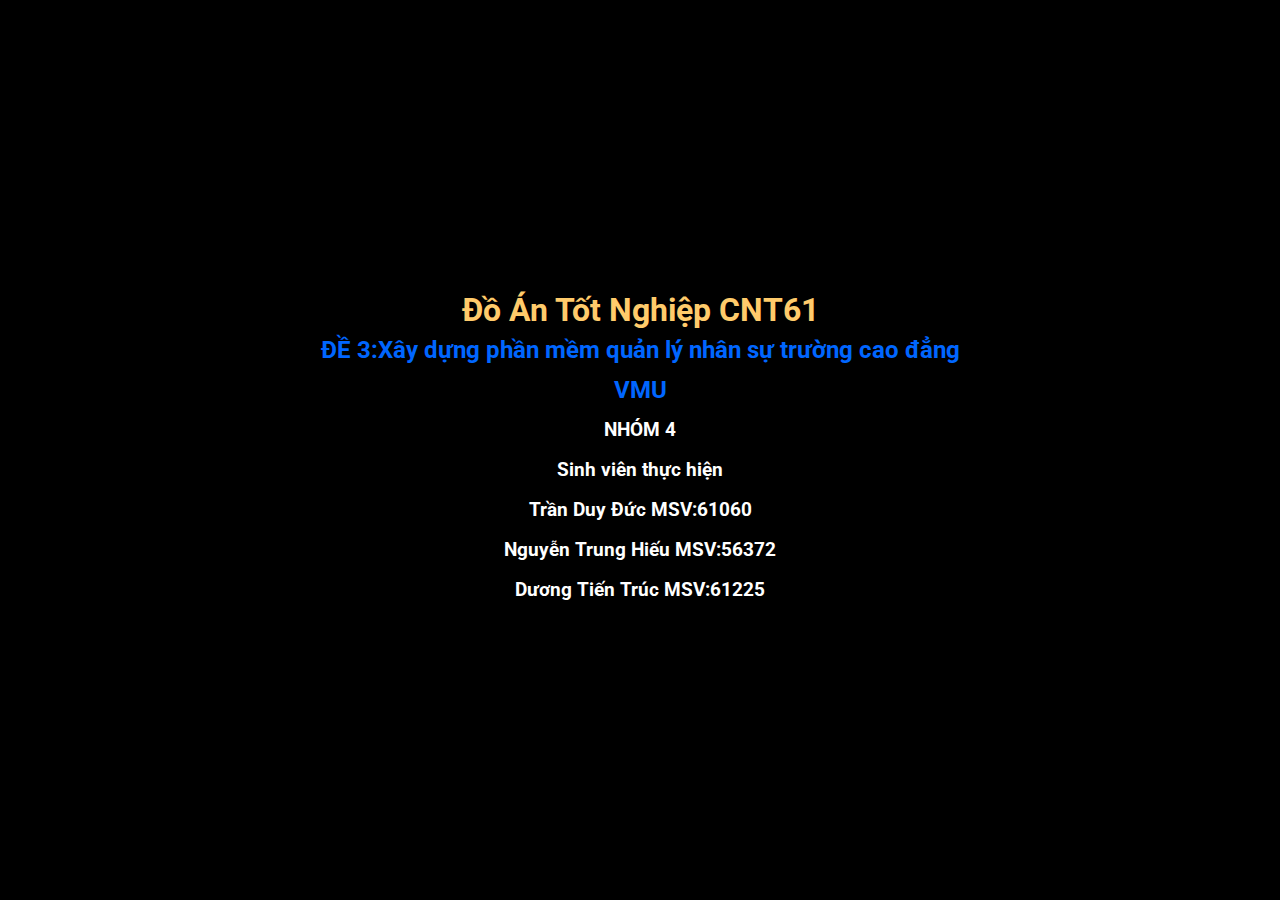
<file: index.html>
<!DOCTYPE html>
<html lang="en">
  <head>
    <meta charset="UTF-8" />
    <meta http-equiv="X-UA-Compatible" content="IE=edge" />
    <meta name="viewport" content="width=device-width, initial-scale=1.0" />
    <link rel="stylesheet" href="./login.css" />
    <link rel="preconnect" href="https://fonts.googleapis.com" />
    <link rel="preconnect" href="https://fonts.gstatic.com" crossorigin />
    <link
      href="https://fonts.googleapis.com/css2?family=Roboto:wght@300;400;500;700&display=swap"
      rel="stylesheet"
    />
    <link href="https://fonts.googleapis.com/css2?family=Lobster&family=Pacifico&family=Roboto:ital,wght@0,300;0,400;1,400&display=swap" rel="stylesheet">
    <title>Login</title>
  </head>
  <body onload="divOpeningIntro()">
    <div class="wapper">
      <div class="wapper-heading">
        <h3>Đăng Nhập</h3>
      </div>
      <form>
        <div class="input__field">
          <input id="username" type="text" placeholder="User Name" />
        </div>

        <div class="input__field">
          <input id="email" type="text" placeholder="Email" />
        </div>
        <div class="input__field">
          <input id="password" type="password" placeholder="Password" />
        </div>
         <button class="btn btn-login">Login</button>
         <button class="btn-signup"><a href="signup.html" class="signup-link"> Đăng ký</a></button>
          
      </form>
    </div>
    <div class="divOpeningIntro">
         <div class="divOpeningIntro-list">
          <h1>Đồ Án Tốt Nghiệp CNT61</h1>
          <h2>ĐỀ 3:Xây dựng phần mềm quản lý nhân sự trường cao đẳng VMU</h2>
          <h3>NHÓM 4</h3>
          <h3>Sinh viên thực hiện</h3>
          <h3>Trần Duy Đức MSV:61060</h3>
          <h3>Nguyễn Trung Hiếu MSV:56372</h3>
          <h3>Dương Tiến Trúc MSV:61225</h3>
         </div>
    </div>
    <div class="loatAll move">
        
      <div class="loat">
  
      </div>
</div>
    <script src="./login.js"></script>
  </body>
</html>
</file>
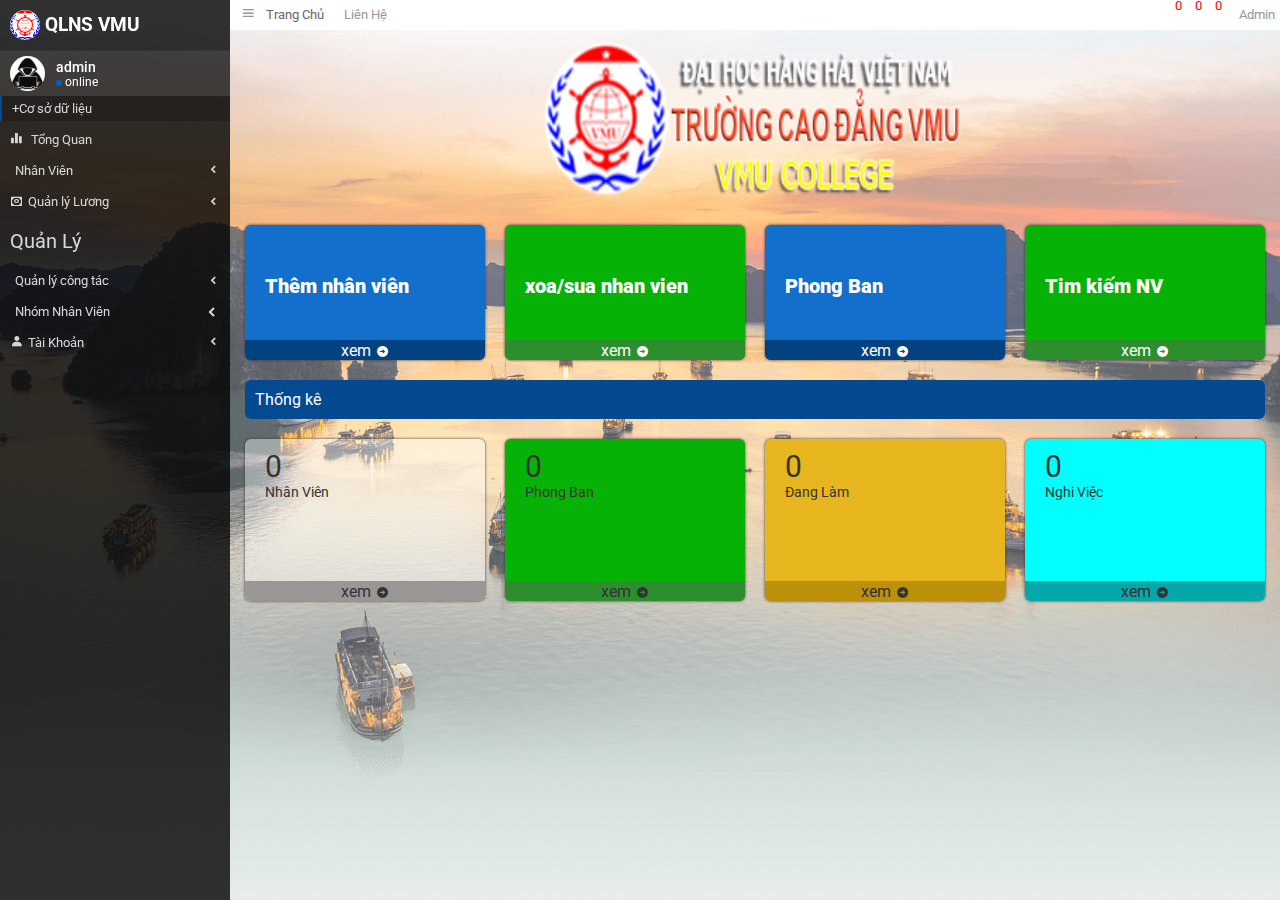
<file: login.html>
<!DOCTYPE html>
<html lang="en">
<head>
    <meta charset="UTF-8">
    <meta http-equiv="X-UA-Compatible" content="IE=edge">
    <meta name="viewport" content="width=device-width, initial-scale=1.0">
    <title>phan mam nhan su</title>
    <link rel="stylesheet" href="./style.css">
    <link href='https://unpkg.com/boxicons@2.1.4/css/boxicons.min.css' rel='stylesheet'>
    <link rel="preconnect" href="https://fonts.googleapis.com">
<link rel="preconnect" href="https://fonts.gstatic.com" crossorigin>
<link href="https://fonts.googleapis.com/css2?family=Lobster&family=Pacifico&family=Roboto:ital,wght@0,300;0,400;1,400&display=swap" rel="stylesheet">
<link rel="stylesheet" href="https://cdnjs.cloudflare.com/ajax/libs/font-awesome/6.2.1/css/all.min.css" integrity="sha512-MV7K8+y+gLIBoVD59lQIYicR65iaqukzvf/nwasF0nqhPay5w/9lJmVM2hMDcnK1OnMGCdVK+iQrJ7lzPJQd1w==" crossorigin="anonymous" referrerpolicy="no-referrer" />
</head>
<body onload="listMember()">
    <div class="backgrounds">
        <header>
            <div class="menu">
                <div class="menu-logo">
                    <img src="./img/download.png" alt="">
                    <h3>QLNS VMU</h3>
                </div>
                 <ul class="menu-content">
                    <div class="menu-content-user">
                        <img src="./img/icon-hacker.jpg" alt="">
                        <div class="menu-content-user-text">
                            <p>admin</p>
                            <p class="menu-content-user-dots"><span class="user-dots"></span><span>online</span></p>
                        </div>
                    </div>
                    <li class="move">+Cơ sở dữ liệu</li>
                    <li><i class='bx bxs-bar-chart-alt-2'></i>
                      <span class="menu-scroll">Tổng Quan</span> </li>
                    <!-- <li>Chấm Công</li> -->
                    <li class="menu-li-Staff">
                        <div class="staff-name menu-scroll">
                         <i class="fa-solid fa-users-line"></i>  Nhân Viên <i class='bx bxs-chevron-left wage-arrow2'></i>
                            <i class='bx bx-chevron-down arrow-right wage-arrow3 move'></i> <br>
                        </div>
                        <div class="staff-item move">
                            <p class="menu-addStaff"><input type="radio" name="wage"> <span>Thêm Nhân Viên</span> <br></p>
                             
                             <p class="menu-EditStaff"><input type="radio" name="wage"> <span class="salary">Sửa xóa nhân viên</span></p>
                             <p class="menu-InfoStaff"><input type="radio" name="wage"> <span>thông tin Nhân viên</span> <br></p>
                             <p ><input type="radio" name="wage"> <span>Chức vụ</span> <br></p>
                             <p ><input type="radio" name="wage"> <span>Trình độ</span> <br></p>
                        </div>
    
                    </li>
                    <li class="wage"> 
                        <div class="wage-list menu-scroll">
                            <i class='bx bx-money'></i> Quản lý Lương <i class='bx bxs-chevron-left arrow-right wage-arrow'></i>
                            <i class='bx bx-chevron-down arrow-right wage-arrow1 move'></i>
                        </div>   
                        <div class="table-salary move ">
                           
                             
                             <p class="table-salary-table"><input type="radio" name="wage"> <span class="salary">Bảng tính lương</span></p>
                             <p class="table-salary-calculate"><input type="radio" name="wage"> <label>Bảng lương</label> <br></p>
                        </div>       
                    </li>
                     
                    <li class="li6 menu-scroll">Quản Lý</li>
                    <li>
                        <div class="menu-word">
                            <i class="fa-solid fa-plane"></i> Quản lý công tác <i class='bx bxs-chevron-left arrow-right menu-icon-left'></i>
                            <i class='bx bx-chevron-down arrow-right menu-icon-bottom move'></i>
                        </div>   
                         
                        <div class="menu-word-list move">
                            <p id="add-word"><input type="radio" name="wage" > <label>Tạo công tác</label> <br></p>     
                             <p class="table-salary-table"><input type="radio" name="wage"> <span class="salary">Danh sách công tác</span></p>
                             
                        </div>    
                        
                    </li>
                   
    
                    <li>
                        <div class="menu-Staff-group">
                            <i class="fa-solid fa-people-roof"></i>Nhóm Nhân Viên <i class='bx bxs-chevron-left arrow-right menu-Staff-group-left'></i>
                            <i class='bx bx-chevron-down arrow-right menu-Staff-group-bottom move'></i>
                        </div>
                        <div class="menu-Staff-group-list move">
                            <p class="Staff-group-item"><input type="radio" name="wage"> <label>Tạo Nhóm</label> <br></p>     
                             <p class="table-salary-table table-add-word"><input type="radio" name="wage"> <span class="salary">Danh sách Nhóm</span></p>
                        </div>   
                    </li>
                    <li>
                        <div class="menu-account-list">
                            <i class='bx bxs-user'></i>Tài Khoản <i class='bx bxs-chevron-left arrow-right menu-account-bottom'></i>
                            <i class='bx bx-chevron-down arrow-right menu-account-left move'></i>
                        </div>
                         
                        <div class="menu-account move">
                            <p onclick="loading()"><input type="radio" name="wage"> <label><a href="index.html">Đăng nhập</a></label> <br></p>     
                             <p class="table-salary-table"  onclick="loading()"><input type="radio" name="wage"> <span class="salary"><a href="signup.html">Đăng ký tài khoản</a></span></p>
                        </div>  
                    </li>
                 </ul>
            </div>
        </header>
            <div class="content">
                <div class="content-top">
                    <div class="header-top">
                        <div class="header-top-icon">
                            <i class='bx bx-menu'></i>
                        </div>
                         <span class="home-page">Trang Chủ</span>
                         <span>Liên Hệ</span>
                         <!-- <div class="header-top-search">
                            <input type="text" >
                            <i class='bx bx-search search'></i>
                         </div> -->
                    </div>
                    <div class="header-top-2">
                        <a href="#"><span>0</span><i class="fa-regular fa-envelope"></i></a>
                        <a href="#"><span>0</span><i class="fa-regular fa-bell"></i></a>
                        <a href="#"><span>0</span><i class="fa-regular fa-flag"></i></a>
                        <a href="#"><i class="fa-solid fa-circle-user"></i></a> <small>Admin</small>
                    </div>
                </div>
                 <div class="content-body">
                    <div class="content-logo">
                        <img src="./img/logo11.png" alt="">
                    </div>
                    <div class="content-add">
                        <div class="add-staff">
                            <span>Thêm nhân viên</span>
                            <div class="add-staff-item add-Staff-move">
                                <p>xem</p>
                                <i class='bx bxs-right-arrow-circle'></i>
                            </div>
                            
                        </div>
                        <div class="add-staff xanh Timekeeping">
                            <span>xoa/sua nhan vien</span>
                            <div class="add-staff-item xanh">
                                <p>xem</p>
                                <i class='bx bxs-right-arrow-circle'></i>
                            </div>
                        </div>
                        <div class="add-staff">
                            <span>Phong Ban</span>
                            <!-- <a href="#">Phong Ban</a> -->
                            <div class="add-staff-item open-department">
                                <p>xem</p>
                                <i class='bx bxs-right-arrow-circle'></i>
                            </div>
                        </div>
                        <div class="add-staff xanh add-staff-search">
                            <span>Tim kiếm NV</span>
                            <div class="add-staff-item xanh add-staff-xanh">
                                <p>xem</p>
                                <i class='bx bxs-right-arrow-circle'></i>
                            </div>
                        </div>
                    </div>
                    <div class="statisitcal">
                        <div class="statisitcal-text">
                            <span>Thống kê</span>
                        </div>
                        <div class="statisitcal-content  ">
                            <div class="statisitcal-item">
                                <div class="statisitcal-chu">
                                     <div class="statisitcal-chu-item">
                                        <span>0 </span>
                                        <p>Nhân Viên</p>
                                     </div>
                                     
                                     <i class="fa-solid fa-users-line"></i>
                                </div>
                                 
                                <div class="add-staff-item white infor-staff">
                                    <p>xem</p>
                                    <i class='bx bxs-right-arrow-circle'></i>
                                </div>
                            </div>
                            <div class="statisitcal-item xanh">
                                <div class="statisitcal-chu">
                                     <div class="statisitcal-chu-item">
                                        <span class="phongbanstt">0 </span>
                                        <p>Phong Ban</p>
                                     </div>
                                     
                                     <i class="fa-solid fa-building-user"></i>
                                </div>
                                 
                                <div class="add-staff-item xanh consult-department">
                                    <p>xem</p>
                                    <i class='bx bxs-right-arrow-circle'></i>
                                </div>
                            </div>
                            <div class="statisitcal-item vang ">
                                <div class="statisitcal-chu">
                                     <div class="statisitcal-chu-item">
                                        <span class="IndexWord">0 </span>
                                        <p>Đang Làm</p>
                                     </div>
                                     
                                     <i class="fa-solid fa-user-check"></i>
                                </div>
                                 
                                <div class="add-staff-item vang">
                                    <p>xem</p>
                                    <i class='bx bxs-right-arrow-circle'></i>
                                </div>
                            </div>
                            <div class="statisitcal-item xanhlam">
                                <div class="statisitcal-chu">
                                     <div class="statisitcal-chu-item">
                                        <span class="indexResign">0 </span>
                                        <p>Nghi Việc</p>
                                     </div>
                                     
                                     <i class="fa-solid fa-user-pen"></i>
                                </div>
                                 
                                <div class="add-staff-item xanhlam">
                                    <p>xem</p>
                                    <i class='bx bxs-right-arrow-circle'></i>
                                </div>
                            </div>
                        </div>
                        <div class="board-Staff move">
                            <h3>Thông Tinh Nhân Viên</h3>
                            <form action="">
                                <div class="board-Staff-item">  
                                    <span>Họ và tên</span>
                                    <input type="text" id="fullname">
                                    <small > </small> <br>
                                </div>
                                <div class="board-Staff-item">
                                    <span>Email</span>
                                    <input type="email" id="email">
                                    <small for=""> </small> <br>
                                </div>
                                <div class="board-Staff-item">
                                    <span>số điện thoại</span>
                                    <input type="text" id="sdt">
                                    <small for=""> </small> <br>
                                </div>
                                <div class="board-Staff-item">
                                    <span>Địa chỉ</span>
                                    <input type="text" id="address">
                                    <small > </small> <br>
                                </div>
                                 
                                <div class="board-Staff-item">
                                    <span>So CMND</span>
                                    <input type="text" id="cmnd">
                                    <small> </small> <br>
                                </div>
                                <div class="board-Staff-item  ">
                                    <span>Tinh Trang</span>
                                <input type="radio" name="word" id="job" value="1">Đang Làm
                                <input type="radio" name="word" id="nojob" class="check-word" value="2">Nghỉ Việc
                                <small> </small> <br>
                                </div>
                                
                                <div class="board-Staff-item ">
                                    <span>Giới Tính</span>
                                <input type="radio"   name="gender" id="male" value="Nam">Nam
                                <input type="radio" name="gender" id="famale" class="check-seed" value="Nu">Nu 
                                <small> </small> <br>
                                </div>
                                <div class="board-Staff-item  ">
                                    <input id="index" type="hidden">
                                </div>
                                <button id="submit-save" class="add-submit" type="submit">Lưu lại</button>
                                <button id="submit-update" style="display:none">update</button>
                            </form>
                             
                        </div>
                        <table  width="100%" id="table-info" class="infor-Member move">
                               
                                  
                        </table>
                        <table  width="100%" class="edit-staff move">
                        </table>
                    </div>
                 </div>
                 <!-- quan ly luong -->
                     <div class="table-wage move1">
                        <ul class="table-wage-list">
    
                            <li><h3>Tính Lương Nhân Viên</h3></li>
                            <li><p>Mã Lương</p><input  type="text" id="table-wage-code" value="6868" placeholder="6868"></li>
                            <li class="list-name-nv">
                                <p>Nhân Viên</p>
                                <select name="" id="list-name-nv-list">
                                    <option value="--chon nhan vien--">--Chọn Nhân Viên--</option>
    
                                </select>
                            </li>
                            <li>
                                <p>Số Ngày Công</p>
                                <input type="number" id="word-day" placeholder="Nhap so ngay cong"  min="1" max="31">
                            </li>
                            <li>
                                <p>Phụ Cấp(phụ cấp chức vụ)</p>
                                <input type="text" id="allowance" placeholder="chọn phụ cấp (1000vnđ = 1)">
                            </li>
                            <li>
                                <p>Tạm Ứng</p>
                                <input type="namber" id="advance-money" placeholder="(1000vnđ = 1)">
                            </li>
                            <li>
                                <p>Ngày tháng</p>
                                <input type="date" id="date">
                            </li>
                            <li> <p>Người Tạo</p> <input type="text" id="table-wage-admin" value="admin" placeholder="admin"></li>
                            <button class="btn-wage">Tính Lương Nhân Viên</button>
                        </ul>
                        <div class="table-department-clone">
                            <i class="fa-solid fa-rectangle-xmark"></i>
                        </div>
                     </div>
                     <!-- bang tinh cong tac -->
                     <div class="table-word-bussiness move">
                        <ul class="table-word-bussiness-list">
    
                            <li><h3>Công Tác</h3></li>
                            <li><p>mã công tác</p><input  type="text" id="item-bussiness-code" value="6868" placeholder="6868"></li>
                            <li cladd-wordass="item-bussiness-nv">
                                <p>Chọn Nhân Viên</p>
                                <select name="" id="list-name-nv-lists">
                                    <option value="--chon nhan vien--">--Chọn Nhân Viên--</option>
    
                                </select>
                            </li>
                            <li>
                                <p>Ngày Bắt đầu</p>
                                <input type="date" id="bussiness-date-begin">
                            </li>
                            <li>
                                <p>Ngày Kết Thúc</p>
                                <input type="date" id="bussiness-date-finish">
                            </li>       
                            <li>
                                <p>Địa Điểm công tác</p>
                                <input type="text" id="bussiness-place" placeholder="chọn phụ cấp">
                            </li>
                            <li>
                                <p>Mục Đích Công Tác</p>
                                <input type="namber" id="bussiness-purpose" placeholder="0">
                            </li>
                           
                            <li> <p>Người Tạo</p> <input type="text" id="table-bussiness-admin" value="admin" placeholder="admin"></li>
                            <button class="btn-bussiness">Luu thong tin</button>
                        </ul>
                        <div class="table-department-clone">
                            <i class="fa-solid fa-rectangle-xmark"></i>
                        </div>
                       
                    </div>
                    <!-- bang tao nhom nhan vien -->
                    <div class="table-taffTeams move">
                        <ul class="table-taffTeams-list">
    
                            <li><h3>Nhóm Nhân Viên</h3></li>
                            <li><p>mã Nhóm</p><input  type="text" id="table-taffTeams-code" value="6868" placeholder="6868"></li>
                           
                            <li>
                                <p>Tên Nhóm</p>
                                <input type="text" id="table-taffTeams-name">
                            </li>
                            <li>
                                <p>Ngày Bắt đầu</p>
                                <input type="date" id="table-taffTeams-date">
                            </li>
                            <li> <p>Người Tạo</p> <input type="text" id="table-taffTeams-admin" value="admin" placeholder="admin"></li>
                            <button class="btn-table-taffTeams">Lưu thông tin</button>
                        </ul>
                        <div class="table-department-clone">
                            <i class="fa-solid fa-rectangle-xmark"></i>
                        </div>
                    </div>
                    <!-- bang nhom nhan vien -->
                    <div class="table-taffTeamsALL move">
                        <h3>quản lý nhóm</h3>
                        <div class="table-taffTeamsALL-menu">
                            <div class="table-taffTeamsALL-content">
                            <div class="table-taffTeamsALL-list">
                                <div class="table-taffTeamsALL-item">
                                  <span>Nhóm sự kiện</span>
                                  <p>thông tin</p>
                                </div>
                                <i class="fa-solid fa-users-line"></i>
                            </div>
                            <div class="table-taffTeamsALL-xoa">
                                <span>xóa nhóm</span>
                            </div>
                           </div>      
                        </div>
                        <div class="table-department-clone">
                            <i class="fa-solid fa-rectangle-xmark"></i>
                        </div>
                    </div>
                    <!-- bang tao phong ban -->
                    <div class="table-department move">
                        <ul class="table-department-list">
    
                            <li><h3>Tạo Phòng Ban</h3></li>
                            <li><p>mã Phòng</p><input  type="text" id="table-department-code" value="6868" placeholder="6868"></li>
                           
                            <li>
                                <p>Tên Phòng Ban</p>
                                <input type="text" id="table-department-name">
                            </li>
                            <li>
                                <p>Ngày Bắt đầu</p>
                                <input type="date" id="table-department-date">
                            </li>
                            <li> <p>Người Tạo</p> <input type="text" id="table-department-admin" value="admin" placeholder="admin"></li>
                            <button class="btn-table-department">Lưu thông tin</button>
                        </ul>
                        <div class="table-department-clone">
                            <i class="fa-solid fa-rectangle-xmark"></i>
                        </div>
                    </div>
                    <!-- bang phong ban -->
                    <div class="table-departmentALL move">
                        <h3>Phòng Ban</h3>
                        <div class="table-departmentALL-menu">
                            <!-- <div class="table-departmentALL-content">
                            <div class="table-departmentALL-list">
                                <div class="table-departmentALL-item">
                                  <span>Nhóm sự kiện</span>
                                  <p>thông tin</p>
                                </div>
                                <i class="fa-solid fa-users-line"></i>
                            </div>
                            <div class="table-departmentALL-xoa">
                                <span>xóa nhóm</span>
                            </div>
                           </div>       -->
                        </div>
                        <div class="table-department-clone">
                            <i class="fa-solid fa-rectangle-xmark"></i>
                        </div>
                    </div>
                     <!-- bang luong da tinh -->
                </div>
                <div class="payroll-list move">
                    <div class="payroll move">
                        <table >
                            <tr style="background-color:#4392e2;">
                                <th>mã lương</th>
                                <th>Nhân Viên</th>
                                <th>Số Ngày Công</th>
                                <th>Phụ Cấp</th>
                                <th>Tạm Ứng</th>
                                <th>Ngày Tháng</th>
                                <th>Người tạo</th>
                            </tr>
                            <tr class="payrollTr">
                                
                            </tr>
        
                        </table>
                        <div class="total-money">tong thu nhap:</div>
                </div>
                <div class="comeBack move">
                    <img src="./img/logo-comeback.png" alt="">
                  </div>
                </div>
                <!-- bang nhan vien cong tac -->
                <div class="menu-business move">
                    <div class="menu-business-list move">
                        <table >
                            <tr style="background-color:#4392e2;">
                                <th>mã công tác</th>
                                <th>Nhân Viên</th>
                                <th>Ngày bắt đầu</th>
                                <th>Ngày kết thúc</th>
                                <th>Đia điểm công tác</th>
                                <th>Mục đích công tác</th>
                                <th>Người tạo</th>
                            </tr>
                            
                            <tr class="businessTr">
                                <td>ducdz</td>
                            </tr>
        
                        </table>
                        
                </div>
                <div class="menu-business-comeBack move">
                    <img src="./img/logo-comeback.png" alt="">
                  </div>
                </div>
                <!-- loat -->
                <div class="loatAll move">
            
                    <div class="loat">
                
                    </div>
                  </div>
                  <!-- //search nhan vien -->
                  <div class="searchStaff active">
                    <div class="searchStaff-T">
                        <div class="searchStaff-list">
                            <h2>search</h2>
                            <div class="searchStaff-list-input">
                                <input type="text">
                                <i class="fa-solid fa-magnifying-glass"></i>
                            </div>
                           
                        </div>
                        <table  width="100%" id="table-searchStaff" class="move">
                             <tr>   
                             <th>Ho Va Ten</th>
                             <th>Dia Chi Email </th>
                             <th>So dien Thoai</th>
                             <th>dia Chi</th>
                             <th>So CMND</th>
                             <th>Tinh Trang</th>
                             <th>gioi tinh</th>
                             </tr> 
                              <tr>
                                 <td>tran duy duc</td>
                                 <td>tranduc@gmail.com</td>
                                 <td>098923323</td>
                                 <td>vb hai phong</td>
                                 <td>48384090384028502</td>
                                 <td class="green">nghi viec</td>
                                 <td>nam</td>
                             </tr>
                               
                     </table>
                    </div>
                    <div class="menu-searchStaff-comeBack move">
                        <img src="./img/logo-comeback.png" alt="">
                      </div>
                    </div>
                  </div>
                  <div class="background">
    
                  </div>
    </div>
   
              
         <script src="./index.js"></script>
     
</body>

</html>
</file>
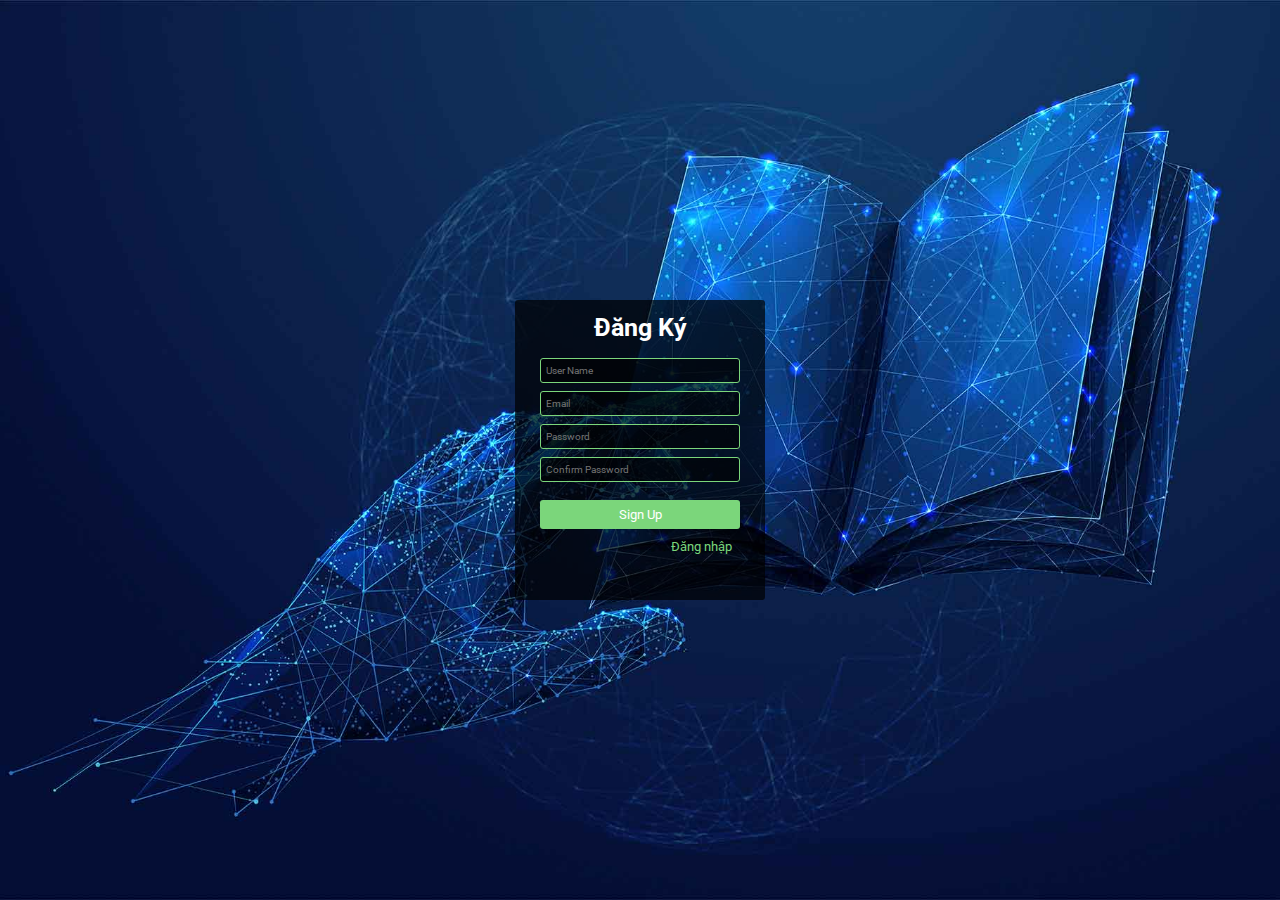
<file: signup.html>
<!DOCTYPE html>
<html lang="en">
  <head>
    <meta charset="UTF-8" />
    <meta http-equiv="X-UA-Compatible" content="IE=edge" />
    <meta name="viewport" content="width=device-width, initial-scale=1.0" />
    <link rel="stylesheet" href="./signup.css">
    <link rel="preconnect" href="https://fonts.googleapis.com" />
    <link rel="preconnect" href="https://fonts.gstatic.com" crossorigin />
    <link
      href="https://fonts.googleapis.com/css2?family=Roboto:wght@300;400;500;700&display=swap"
      rel="stylesheet"
    />
    <title>Sign up</title>
  </head>
  <body>
    <div class="wapper">
      <div class="wapper-heading">
        <h3>Đăng Ký</h3>
      </div>
      <form>
        <div class="input__field">
          <input id="username" type="text" placeholder="User Name" />
        </div>

        <div class="input__field">
          <input id="email" type="text" placeholder="Email" />
        </div>
        <div class="input__field">
          <input id="password" type="password" placeholder="Password" />
        </div>
        <div class="input__field">
          <input id="passwordAll" type="password" placeholder="Confirm Password" />
        </div>
        <button class="btn btn-signup">Sign Up</button>
        <button class="btn-login"><a href="index.html" class="signup-link"> Đăng nhập</a></button>
        
      </form>
    </div>
    <div class="loatAll move">
        
      <div class="loat">
  
      </div>
</div>
    <script src="./signup.js"></script>

  </body>
</html>
</file>
<file: login.css>
*{
    margin: 0px;
    padding: 0px;
    box-sizing: border-box;
    font-family: 'Roboto', sans-serif;
}
body{
    display: flex;
    height: 100vh;
    justify-content: center;
    background-image: url(./img/background-dangnhap.jpg);
    background-position: center;
    background-size: cover;
}
.wapper{
    margin: auto ;
    align-items: center;
    height: 250px;
    width: 250px;
    background: rgba(0, 0, 0, 0.6);
    border-radius: 3px;
    padding: 13px;
}
.wapper-heading{
    text-align: center;
     
}
.wapper-heading{
    font-size: 21px;
    color: #fff;
}
form{
    text-align: center;
    margin: 16px 0px;
}

.input__field{
    margin: 6px 0px;
}
.input__field input{
    width: 200px;
    padding: 5px;
      
    border:1px solid #7bd67b;
    border-radius: 3px;
    outline: none;
    font-size: 10px;
    height: 25px;
    background: rgba(0, 0, 0, 0.6);
    color: #fff;
}
.btn-login{
    margin-top: 10px;
    padding: 7px 15px;
    border: none;
    border-radius: 3px;
    outline: none;
    cursor: pointer;
    background-color: #7bd67b;
    color: #fff;
    width: 200px;
}
.btn-login:hover{
    background-color: #2de12d;
}
.signup-link{
    
}
.btn-signup{
    display:flex;
     float: right;
     margin:10px 20px;
     background-color: transparent;
     border: none;
}
.btn-signup a{
    text-decoration: none;
    color:#7bd67b;
}
.loatAll.move{
    display: none;
}
.loatAll{
    position: fixed;
    top:0;
    left: 0;
    right: 0;
    bottom: 0;
    background-color: rgba(0, 0, 0, 0.9);
    display: flex;
    justify-content: center;
    align-items: center;
   z-index: 99;
   animation: changeColor linear 1s infinite;
}
@keyframes changeColor{
   0%{
    filter:hue-rotate(0deg);
   }
   100%{
    filter:hue-rotate(360deg);
   }
}

.loat{
   width:100px;
   height: 100px; 
   
   border-radius: 50%;
   border: 5px solid rgb(82, 157, 233);
   border-bottom-color: transparent;
   border-left-color: transparent;
   position:relative;
    animation: xoay 0.7s ease infinite;

   
}
 
.loat::before{
    content: "";
    position: absolute;
    top:30px;
    left:30px;
    right: 30px;
     bottom: 30px;
    border-radius: 50%;
    top:15px;
    left:15px;
    right: 15px;
     bottom: 15px;
   border: 5px solid rgb(82, 157, 233);
   border-bottom-color: transparent;
   border-left-color: transparent;
   animation: xoay3 0.7s infinite;
    
}
.loat::after{
    content: "";
    position: absolute;
    top:30px;
    left:30px;
    right: 30px;
     bottom: 30px;
    
    border-radius: 50%;
   border: 5px solid rgb(82, 157, 233);
   border-bottom-color: transparent;
   border-left-color: transparent;
   animation: xoay2 0.7s infinite;
    
}

@keyframes xoay{
    0%{
        transform: rotate(0deg);
    }
    100%{
        transform: rotate(360deg);
    }
}
@keyframes xoay1{
    0%{
        transform: rotate(0deg);
    }
    100%{
        transform: rotate(-360deg);
    }
}
@keyframes xoay3{
    0%{
        transform: rotate(0deg);
    }
    100%{
        transform: rotate(-720deg);
    }
}
.divOpeningIntro{
    position: fixed;
    z-index: 9999;
    top: 0px;
    left: 0px;
    width: 100%;
    height: 100vh;
    background-color: rgba(0, 0, 0, 1);
   
}
.divOpeningIntro.move{
    animation:height 4s ease;
    height: 0%; 
   
}
  .divOpeningIntro-list{
    position: absolute;
    left: -100%;
    top:50%;
    color:#fff;
    text-align: center;
    line-height: 40px;
}
.divOpeningIntro-list.move{
    position: absolute;
    transform: translate(-50%,-50%);
    /* transform: translateX(-50%); */
    top:50%;
    left: 50%;
    transition: 4s ease;
}

.divOpeningIntro-list.active{
    top:-50vh;
    transition:5s ease;
}
.divOpeningIntro-list h1{
    color: #ffcb6b;
}
.divOpeningIntro-list h2{
    color:#0066ff;
}
@keyframes move{
    0%{
        opacity: 1;
    }
    100%{
        opacity: 0;
    }
}
@keyframes height{
    0%{
        height: 100%;
    }
    100%{
        height: 0%;
       
    }
}
</file>
<file: style.css>
*{
    margin: 0px;
    padding: 0px;
    box-sizing: border-box;
    font-family: 'Roboto', sans-serif;
}
header{
    width: 100%;
    display: flex;
}
a{
    text-decoration: none;
}
html{
    height: 100%;
    width: 100%;
   
   
}
body{
    background-color: #ccc;
    overflow-x: hidden;
    width: 100%;
    height: 100%;
   position: relative;
    /* background-image: none;  */
   background-image:url(./img/background.jpg) ;
   background-size: cover;
   background-position: center;
  
     
}
.backgrounds{
    opacity: 1;
    z-index: 1000;
}
/* .background{
    position: absolute;
    top:0;
    left: 0;
    right: 0;
    bottom: 0;
    background-image:url(./img/background.png) ;
    background-size: cover;
    background-position: center;
} */
.menu{
   
    position: fixed;
    top: 0;
    right: 0;
    bottom: 0;
    width: 18%;
    left: 0;
    background-color: rgba(0,0,0,0.8);
    margin: 0px;
}
.content{
    width: 82%;
    margin-left: 18%;
  
}
.header-top{
    display: flex;
    margin: 0px 10px;
}
.content-top{
    height: 30px;
    background-color: #fff;
    width: 100%;
    display: flex;
    align-items: center;
    justify-content: space-between;
    color: #9b9696;
    
}
.content-top span{
    margin: 0px 10px;
    font-size: 13px;
    line-height: 20px;
    
}
.header-top-search{
    width: 130px;
    height: 20px;
    display: flex;
    position: relative;
    
    border-radius: 2px;
    background-color: #ccc;
}
.header-top-search input{
    outline: none;
    height: 100%;
    width: 100%;
    padding: 2px 5px;
    font-size: 10px;
    border: none;
    background-color: #e2dddd;
    border-radius: 3px;
}
.header-top-search .search{ 
    position: absolute;
    right:6px;
    top:50%;
    transform: translateY(-50%);
    font-size: 13px;
    
}
.content-logo{
    /* background-color: #0063c6; */
    display: flex;
    justify-content: center;
    height: 20vh;
}
.header-top-2 a{
    color: #9b9696;
    margin: 0px 10px;
}
.header-top-2 a:nth-child(1){
    position: relative;
}
.header-top-2 a:nth-child(2){
    position: relative;
}
.header-top-2 a:nth-child(3){
    position: relative;
}
.header-top-2 a:nth-child(1) span{
    position: absolute;
    top: -4px;
    right: -16px;
    color:red;
}
.header-top-2 a:nth-child(2) span{
    position: absolute;
    top: -4px;
    right: -16px;
    color:red;
}
.header-top-2 a:nth-child(3) span{
    position: absolute;
    top: -4px;
    right: -16px;
    color:red;
}
.header-top-2 a:nth-child(4){
    margin-right: 0px;
}
.content-body img{
   width: 40%;
   height: 100%;
   margin: 0px auto;
}
.content-body{
    max-height: 100vh;
}
.content-add{
    display: flex;
    justify-content: space-between;
    margin: 15px 0px;
    padding: 0px 15px;
}
.add-staff{
    padding:7px 20px 20px 20px;
    display: flex;
    align-items: center;
    background-color: #126fcb;
    color: #fff;
    border-radius: 6px;
    position: relative;
    overflow: hidden;
    height: 15vh;
    width: 23.5%;
    position: relative;
    box-shadow: 0 0 3px #333;
}
.add-staff a{
    position: absolute;
    background-color: #06b206;
    padding: 4px;
    border-radius: 3px;
    color: #333;
}

.add-staff span{
  font-size: 20px;
  font-weight: 900;
  position: relative;
}
.add-staff a{
    position: absolute;
    right: 10px;
}
 .add-staff-item{
    width: 100%;
    height: 15px;
    background-color:#034281;
    position: absolute;
    bottom: 0px;
    left: 0px;
    display: flex;
    align-items: center;
    padding: 10px;
    justify-content: center;
    cursor: pointer;
 }
 .add-staff.xanh{
    background-color:#06b206;
 }
 .add-staff-item.white{
    background-color:#9b9696;
 }
 .add-staff-item.xanh{
    background-color: #2c8e2c;
 }
 .statisitcal-item.xanh{
    background-color:#06b206;
 }
 .statisitcal-item.vang{
    background-color: #e7b51e;
 }
 .add-staff-item.vang{
    background-color: #bd9009;
 }
 .statisitcal-item.xanhlam{
    background-color: #00FFFF;
 }
 .add-staff-item.xanhlam{
    background-color: #05a8a8;
 }
 .add-staff-item i{
    font-size: 13px;
    margin:2px 0px 0px 5px;
 }
 .statisitcal{
    width: 100%;
    padding:5px 15px;
    
 }
 .statisitcal-text{
    padding: 10px;
    width: 100%;
    background-color:#044a91;
    border-radius: 6px;
    color:#fff;
 }
 .statisitcal-text span{
    color:#fff;
 }
 .statisitcal-content{
    margin-top: 20px;
    display: flex;
    justify-content: space-between;
 }
 .statisitcal-content.move{
    position: relative;
    right: -120%;
    transition:linear 1s;
    display: none;
 }
 .statisitcal-item{
    padding: 10px 20px;
    color: #333;
    border-radius: 6px;
    position: relative;
    overflow: hidden;
    height: 18vh;
    width: 23.5%;
     background-color: rgba(255, 255, 255,0.4);
    box-shadow: 0 0 3px #333;
 }
 .statisitcal-chu{
    display: flex;
    justify-content: space-between;
 }
 .statisitcal-chu span{
    font-size: 30px;
 }
 .statisitcal-chu p{
    font-size: 14px;
 }
 .statisitcal-chu i{
    font-size: 50px;
    align-items: center;
    color: rgba(0,0,0,0.2);
 }
 .menu-logo{
    color: #fff;
    padding: 10px;
    border-bottom: 1px solid#333;
    display: flex;
    align-items: center;
 }
.menu-logo img{
    width: 30px;    
    height: 30px;
    margin-right: 5px;
    border-radius: 50px;
}
li{
    list-style: none;
}
.menu-content{
    padding-bottom: 10px;
}
.menu-content li{
    margin-bottom: 6px;
    color: #d7d7d7;
    font-size: 13px;
    padding: 5px 10px;
}
.menu-content li.move{
    border-left: 2px solid #044a91;
    background: rgba(0,0,0,0.2);
}
.menu-content li:nth-child(1){
    color: #878787;
    font-size: 16px;
    font-weight: 700;
}
.menu-content li:nth-child(4){
     /* margin-bottom: 0px; */
     align-items: center;
     position: relative;
    
}
.menu-content li:nth-child(4) .staff-name{
     width: 100%;
}
.menu-account-bottom.move{
     display: none;
}
.menu-account-left.move{
    display: none;
}
.menu-account.move{
    display: none;
}
.menu-account{
    padding: 5px 0px 0px 5px;
    font-size: 12px;
    color: #fff;
    margin-bottom: 5px;
    cursor: pointer;
}
.menu-account p a{
    color: #fff;
}
.staff-item{
    padding: 5px 0px 0px 5px;
    font-size: 12px;
    color: #fff;
    margin-bottom: 5px;
    cursor: pointer;
}
.staff-item.move{
    display: none;
}
.staff-item p input{
    width: 9px;
    border: none;
    padding-right: 5px;
    margin-right: 5px
}
.staff-item p span{
    font-size: 11px;
}
.staff-item p{
    display: flex;
    align-items: center;
    margin-bottom: 3px;
}
.menu-content li:nth-child(5){
    
    align-items: center;
    position: relative;
    margin-bottom: 0px;
}
.wage:checked ~ .table-salary{
     display: block;
}
.table-salary{
     padding: 5px 0px 0px 5px;
    font-size: 12px;
     color: #fff;
     margin-bottom: 5px;
     cursor: pointer;
 }
 .table-salary.move{
     display: none;
 }
 .table-salary p{
  display: flex;
  align-items: center;
  padding: 3px 0px 2px 5px
 }
 
 .table-salary p input{
    width: 9px;
    border: none;
    padding-right: 5px;
    margin-right: 5px;
 }
 .wage-arrow.move{
    display: none;
 }
 .wage-arrow1.move{
    display: none;
    font-size: 12px;
 }
 .wage-arrow1{
    font-size: 16px;
 }
 
 .wage-list{
    display: flex;
    align-items: center;
 }
.menu-content li:nth-child(6){
    display: flex;
    align-items: center;
    position: relative;
    margin: 10px 0px;
    font-size: 20px;
}
.menu-content li:nth-child(7){
   
    position: relative;
    margin-top: 10px;
    font-size: 13px;
}
.menu-icon-bottom.move{
    display: none;
}
.menu-icon-bottom{
    font-size: 16px;
}
.menu-icon-left.move{
    display: none;
}
.menu-word-list.move{
    display: none;
}
.menu-word{
    display: flex;
    align-items: center;
}
.menu-word-list{
    padding: 5px 0px 0px 5px;
    font-size: 12px;
    color: #fff;
    margin-bottom: 5px;
    cursor: pointer;
}
.menu-content li input[type="radio"]{
    width: 9px;
    border: none;
    padding-right: 5px;
    margin-right: 5px;
}
.menu-content li p{
    display: flex;
    align-items: center;
    padding: 3px 0px 2px 5px
}
.menu-Staff-group i{
   font-size: 16px;
}
.menu-word-list p{
    display: flex;
    align-items: center;
    padding: 3px 0px 2px 5px;
}
/* menu-taff-group */
.menu-Staff-group{
    display: flex;
    align-items: center;
}
.menu-Staff-group-list{
    padding: 5px 0px 0px 5px;
    font-size: 12px;
    color: #fff;
    margin-bottom: 5px;
    cursor: pointer;
}
.menu-Staff-group-list.move{
    display: none;
}
.menu-Staff-group-left.move{
    display: none;
}
.menu-Staff-group-bottom.move{
    display: none;
}
.menu-content li i{
    margin-right: 5px;
}
.menu-content li:hover{
    color:#fff;
    cursor: pointer;
}
.menu-content li .arrow-right{
   position: absolute;
   right: 5px;
}
.menu-content li .wage-arrow2{
    position: absolute;
    right: 5px;
 }
 .wage-arrow3{
    font-size: 14px;
 }
 .wage-arrow3.move{
    display: none;
 }
 .wage-arrow2.move{
    display: none;
 }
.board-Staff{
    margin-top: 20px;
    width: 550px;
     
    box-shadow: 0 0 3px #333;
    padding:10px 20px;
    border-radius: 3px;
    background-image: url(img/download-bang-nhanvien.jpg);
    background-size: cover;
    background-position: center;
    
}
.board-Staff .move{
    color: red;
    box-shadow: 0 0 2px red;
}
.board-Staff-item{
    margin: 6px 0px;
    display: flex;
    align-items: center;
}
.board-Staff-item input{
    border: none;
    border-radius: 3px;
    padding: 4px 6px;
    outline: none;
    box-shadow: 0 0 2px #333;
    margin:1px 5px 1px 5px;
    font-size: 11px;
    width:160px;
}
.board-Staff-item input[type="radio"]{
    width: 13px;
    box-shadow: none;
}

.board-Staff-item span{
    width: 100px;
    float: left;
    font-size: 13px;
}
.board-Staff button{
    background: #0060c6;
    padding: 9px 28px;
    border: none;
    border-radius: 16px;
    cursor: pointer;
    color: #ccc;
}
.board-Staff button:hover{
    background-color: #03478f;
}
.board-Staff.move{
    display: none;
}
#male,#famale{
     box-shadow: none;
     margin-right: 5px;
}
#table-info,#table-info tr,#table-info th{
    box-shadow: 0 0 1px black;
    padding: 15PX 0PX;
}
#table-info{
    margin-top: 20px;
     
}
#table-info.move{
    display: none;
}
#table-info td{
    padding: 15px 8px;
    text-align: center;
}
/* #table-info td.green{
     color: #0063c6;
}
#table-info td.red{
    color: red;
} */
table{
    border-collapse:collapse;
}
 .board-Staff-item small{
    margin-left: 5px;
 }
 .infor-Member tr{
    background-image: url(img/download-bang-nhanvien.jpg);
    background-position:left;
    background-size:auto;
    opacity: 0.8;
    color:black;
 }
 .edit-staff.move{
    display: none;
 }
 .edit-staff tr{
    background-image: url(img/download-bang-nhanvien.jpg);
    background-position:left;
    background-size:auto;
    opacity: 0.8;
    color:black;
    box-shadow: 0 0 1px black;
    padding: 15px 0px;
 }
 .edit-staff td{
    padding: 15px 8px;
    font-size: 13px;
    font-weight: 600;
 }
 .edit-staff th{
    padding: 15px 8px;
 }
 .edit-staff{
    margin-top: 20px;
    box-shadow: 0 0 1px black;
    padding: 15PX 0PX;
    text-align: center;
 }
 .home-page{
    cursor: pointer;
    color: rgb(110, 102, 102);
 }
 .home-page:hover{
    color: black;
 }
 .managae-salary{
    position: relative;
 }
  /* quan ly luong */
  .table-wage{
    position: fixed;
    top: 25vh;
    right: 0;
    left: 18%;
    bottom: 0;
    background-color: #fff;
    z-index: 90;
    overflow-y: scroll;
    padding: 10px;
}
 .table-wage{

 }
.table-wage-list{
    padding: 15px;
    background-color: #fff;
    border-top: 3px solid #0063c6;
    border-radius: 3px 3px 0px 0px;
    box-shadow: 0 0 2px #333;
}
.table-wage-list li{
    padding: 5px 0px;
}
.table-wage-list li:nth-child(1){
    border-bottom: 1px solid #ccc;
}
.table-wage-list li:nth-child(2) input{
   background-color: #ccc;
}
.table-wage-list li:nth-child(8) input{
    background-color: #ccc;
 }
.table-wage-list li input{
    width: 100%;
    border: none;
    box-shadow: 0px 0px 2px #333;
    border-radius: 3px;
    outline: none;
    padding:3px 10px;
    margin-top: 3px;
}
.table-wage-list select{
    width: 100%;
    border: none;
    box-shadow: 0px 0px 2px #333;
    border-radius: 3px;
    outline: none;
    padding:3px 10px;
    margin-top: 3px;
}
.table-wage-list li p{
    margin-bottom: 3px;
    font-size: 15px;
    color: #333;
    font-weight: 600;
}
.table-wage-list button{
    padding: 10px 20px;
    margin-top: 10px;
    border: none;
    border-radius: 5px;
    background-color: #126fcb;
    color: #fff;
    cursor: pointer;
}
.table-wage-list button:hover{
    background-color: #034281;
}
#list-name-nv-list option{
    padding: 10px;
    line-height: 20px;
}
#list-name-nv-list{
    display: block;
}
.table-wage.move1{
   display: none;
}
.payroll-list{
    position: fixed;
    top: 0;
    right: 0;
    left: 0;
    bottom: 0;
    background-color: rgba(0, 0,0, 0.6);
    z-index: 99;
}
.payroll-list.move{
    display: none;
}
.payroll{
    position: absolute;
    background-color: #fff;
   
    width: 900px;
    top:50%;
    left: 50%;
    transform: translate(-50%, -50%);
    z-index: 100;
    border-radius: 3px;
    box-shadow: 0 0 3px #333;
    overflow: hidden;
     
}
.payroll table{
   width: 100%;
   
    padding: 10px;
   
}
.payroll table tr th{
    padding:20px 10px;
    boder:1px solid #333
}
.payroll table tr td{
    padding: 15px 14px;
    boder:1px solid #333;
    margin-right: 5px;
    text-align: center;
}
.payroll table tr{
   
        border-top: 1px solid #ddd;
        border-bottom: 1px solid #333;
       
}
.total-money{
    padding: 15px;
    text-align: right;
}
@keyframes aoma{
    0%{
       
        opacity: 0;
    }
    50%{
        opacity: 0.5;
        
    }
    75%{
        opacity: 0.8;
       
    }
    100%{
        opacity: 1;
        
    }
}
/* tao bang cong tac */
.table-word-bussiness{
    position: fixed;
    top: 25vh;
    right: 0;
    left: 18%;
    bottom: 0;
    background-color: #fff;
    z-index: 99;
    overflow-y: scroll;
    padding: 10px;
}
.table-word-bussiness-list{
    padding: 15px;
    background-color: #fff;
    border-top: 3px solid #0063c6;
    border-radius: 3px 3px 0px 0px;
    box-shadow: 0 0 2px #333;
}
.table-word-bussiness-list li{
    padding: 5px 0px
}
.table-word-bussiness-list li p{
    margin-bottom: 3px;
    font-size: 15px;
    color: #333;
    font-weight:600;
}
.table-word-bussiness-list li input{
    width: 100%;
    border: none;
    box-shadow: 0px 0px 1px #333;
    border-radius: 3px;
    outline: none;
    padding: 3px 10px;
    margin-top: 3px;
}
.table-word-bussiness-list li select{
    width: 100%;
    border: none;
    box-shadow: 0px 0px 1px #333;
    border-radius: 3px;
    outline: none;
    padding: 3px 10px;
    margin-top: 3px
}
.table-word-bussiness-list li:nth-child(2) input{
    background-color: #ccc;
}
.table-word-bussiness-list button{
    padding: 10px 20px;
    margin-top: 10px;
    border: none;
    border-radius: 5px;
    background-color: #126fcb;
    color: #fff;
    cursor: pointer;
}
.table-word-bussiness.move{
    display: none;
}
.green{
    background-color: #2d8cf1;
}
.loatAll.move{
    display: none;
}
.loatAll{
    position: fixed;
    top:0;
    left: 0;
    right: 0;
    bottom: 0;
    background-color: rgba(0, 0, 0, 0.9);
    display: flex;
    justify-content: center;
    align-items: center;
   z-index: 99;
   animation: changeColor linear 1s infinite;
}
@keyframes changeColor{
   0%{
    filter:hue-rotate(0deg);
   }
   100%{
    filter:hue-rotate(360deg);
   }
}

.loat{
   width:100px;
   height: 100px; 
   
   border-radius: 50%;
   border: 5px solid rgb(82, 157, 233);
   border-bottom-color: transparent;
   border-left-color: transparent;
   position:relative;
    animation: xoay 0.7s ease infinite;

   
}
 
.loat::before{
    content: "";
    position: absolute;
    top:30px;
    left:30px;
    right: 30px;
     bottom: 30px;
    border-radius: 50%;
    top:15px;
    left:15px;
    right: 15px;
     bottom: 15px;
   border: 5px solid rgb(82, 157, 233);
   border-bottom-color: transparent;
   border-left-color: transparent;
   animation: xoay3 0.7s infinite;
    
}
.loat::after{
    content: "";
    position: absolute;
    top:30px;
    left:30px;
    right: 30px;
     bottom: 30px;
    
    border-radius: 50%;
   border: 5px solid rgb(82, 157, 233);
   border-bottom-color: transparent;
   border-left-color: transparent;
   animation: xoay2 0.7s infinite;
    
}

@keyframes xoay{
    0%{
        transform: rotate(0deg);
    }
    100%{
        transform: rotate(360deg);
    }
}
@keyframes xoay1{
    0%{
        transform: rotate(0deg);
    }
    100%{
        transform: rotate(-360deg);
    }
}
@keyframes xoay3{
    0%{
        transform: rotate(0deg);
    }
    100%{
        transform: rotate(-720deg);
    }
}
.menu-content-user{
    display: flex;
    align-items: center;
    padding: 5px 10px;
    background: rgba(204,204,204,0.1);
}
.menu-content-user img{
    width: 35px;
    height: 35px;
    border-radius: 50%;
}
.menu-content-user-text{
    color: #fff;
    font-size: 12px;
    margin-left: 11px
}
.menu-content-user-text p:nth-child(1){
    font-size: 14px;
    font-weight: 500;
}
.menu-content-user-dots{
    position: relative;
    display: flex;
    align-items: center;
}
.menu-content-user-dots .user-dots{
    
    width: 6px;
    height: 6px;
    background-color: #0060c6;
    border-radius: 50%;
    margin:2px 3px 0px 0px;
}
.header-top-2{
    display: flex;
    margin-right: 5px;
    line-height: 30px;
}
.header-top-2 small{
    margin-left: 3px;
    cursor: pointer;

}
.searchStaff{
    position: fixed;
    top: 0;
    left: 0;
    right: 0;
    bottom: 0;
    background-color: rgba(0, 0,0, 0.8);
    display: flex;
    justify-content: center;
    align-items: center;
}
.searchStaff-list input{
    width: 100%;
    padding: 10px;
    outline: none;
    box-shadow: 0 0 2px #333;
    border-radius: 3px;
    font-size: 16px;
    margin: 0px auto;
   padding-left: 30px;
}
.searchStaff-list{
    width: 70vh;
    height: 60vh;
    background-color: #fff;
    padding: 10px;
    border-radius: 6px;
   overflow-y: scroll;
   margin: 20px auto;
}
.searchStaff-list h2{
    text-align: center;
    padding-bottom: 10px;
}
.searchStaff-list i{
    position: absolute;
    top: 50%;
    left: 7px;
    font-size: 16px;
    color: #333;
    transform: translateY(-50%)
}
.searchStaff-list-input{
    position: relative;
    width: 100%;
   
}
.searchStaff-item{
    padding: 10px;
    cursor: pointer;
    border-bottom: 1px solid#333;
    margin: 10px 0px;
}
.searchStaff-item.move{
    display: none;
}
.searchStaff-item:hover{
    background-color: #ccc;
}
::-webkit-scrollbar {

    width: 1px; 
    
    }
    .searchStaff.active{
        display: none;
    }
    #table-searchStaff{
       width: 85vw;
       background-color: #fff;
       box-shadow: 0 0 1px black;
    padding: 15PX 0PX;
    }
    #table-searchStaff tr{
        box-shadow: 0 0 1px black;
        background-image: url(img/download-bang-nhanvien.jpg);
        background-position: left;
        background-size: auto;
        opacity: 0.8;
        color: black;
    }
    #table-searchStaff th{
        box-shadow: 0 0 1px black;
        padding: 15PX 0PX;
    }
    #table-searchStaff td{
        padding: 15px 8px;
        text-align: center;
    }
    #table-searchStaff.move{
        display:none;
    }
    .style-SuaStaff{
        
        background-color: rgb(233, 162, 9);
        padding:7px 5px;
        color:#fff;
    }
    .style-DeleteStaff{
        background-color: rgb(245, 0, 135);
        padding:7px 5px;
        color:#fff;
    }
    .comeBack{
       position: absolute;
        left: 20px;
        top:10px;
       
        width: 60px;
        height: 60px;
    }
    .menu-business-comeBack{
        position: absolute;
        left: 20px;
        top:10px;
        width: 60px;
        height: 60px;
    }
    .menu-business-comeBack img{
        position: absolute;
        width: 100%;
        height: 100%;
    }
    .comeBack img{
        position: absolute;
        width: 100%;
        height: 100%;
    }
    .comeBack.move{
        display: none;
    }
    /* <!-- bang nhan vien cong tac --> */
    .menu-business{
        position: fixed;
        top: 0;
        right: 0;
        left: 0;
        bottom: 0;
        background-color: rgba(0, 0,0, 0.8);
        z-index: 99;
    }
    .menu-business.move{
        display: none;
    }
    .menu-business-list{
        position: absolute;
        background-color: #fff;
        width: 900px;
        top: 50%;
        left: 50%;
        transform: translate(-50%, -50%);
        z-index: 100;
        border-radius: 3px;
        box-shadow: 0 0 3px #333;
        overflow: hidden;
    }
    .menu-business-list table{
        width: 100%;
        padding: 10px;
    }
    .menu-business-list table tr{
        border-top: 1px solid #ddd;
        border-bottom: 1px solid #333
    }
    .menu-business-list table th{
        padding: 20px 10px;
    }
    .menu-business-list table td{
        padding: 15px 14px;
        boder: 1px solid #333;
        margin-right: 5px;
        text-align: center
    }
    /* bang tao nhom nhan vien */
    .table-taffTeams{
        position: fixed;
        top: 25vh;
        right: 0;
        left: 18%;
        bottom: 0;
        background-color: #fff;
        z-index: 99;
        overflow-y: scroll;
        padding: 10px;
    }
    .table-taffTeams.move{
        display: none;
    }
    .table-taffTeams-list{
        padding: 15px;
        background-color: #fff;
        border-top: 3px solid #0063c6;
        border-radius: 3px 3px 0px 0px;
        box-shadow: 0 0 2px #333;
    }
    .table-taffTeams-list li{
        padding: 5px 0px;
    }
    .table-taffTeams-list li input{
        width: 100%;
        border: none;
        box-shadow: 0px 0px 1px #333;
        border-radius: 3px;
        outline: none;
        padding: 3px 10px;
        margin-top: 3px
    }
    .table-taffTeams-list button{
        padding: 10px 20px;
        margin-top: 10px;
        border: none;
        border-radius: 5px;
        background-color: #126fcb;
        color: #fff;
        cursor: pointer;
    }
#table-taffTeams-code,#table-taffTeams-admin{
    background-color: #ccc;
}
.table-taffTeamsALL{
    position: fixed;
    top: 25vh;
    right: 0;
    left: 18%;
    bottom: 0;
    background-color: #fff;
    z-index: 99;
    overflow-y: scroll;
    padding: 10px
}
.table-taffTeamsALL.move{
    display: none;
}
.table-taffTeamsALL h3{
    padding:0 0 10px 10px;
}
.table-taffTeamsALL-menu{
    padding: 15px;
    background-color: #fff;
    border-top: 3px solid #0063c6;
    border-radius: 3px 3px 0px 0px;
    box-shadow: 0 0 2px #333;
    display: flex;
    
}
.table-taffTeamsALL-content{
   
    background-color: #0060c6;
    width: 25%;
    color: #fff;
    margin-right: 20px;
}
.table-taffTeamsALL-list{
    display: flex;
    align-items: center;
    justify-content: space-between;
    padding: 10px;
}
.table-taffTeamsALL-list p{
    font-size: 14px;margin-top: 3px;
}
.table-taffTeamsALL-list span{
    font-weight: 700;
}
.table-taffTeamsALL-list i{
    font-size: 50px;
    color:#ccc;
}
.table-taffTeamsALL-xoa{
    text-align: center;
   
    border-top: 1px solid #333;
    padding: 3px;
}
.menu-searchStaff-comeBack{
    position: absolute;
    left: 20px;
    top: 10px;
    width: 60px;
    height: 60px
}
.menu-searchStaff-comeBack img{
    position: absolute;
    width: 100%;
    height: 100%;
}
.table-department{
    position: fixed;
    top: 25vh;
    right: 0;
    left: 18%;
    bottom: 0;
    background-color: #fff;
    z-index: 99;
    overflow-y: scroll;
    padding: 10px;
}
.table-department.move{
    display: none;
}
.table-department-list{
    padding: 15px;
    background-color: #fff;
    border-top: 3px solid #0063c6;
    border-radius: 3px 3px 0px 0px;
    box-shadow: 0 0 2px #333;
}
.table-department-list li{
    padding: 5px 0px;
}
.table-department-list li input{
    width: 100%;
    border: none;
    box-shadow: 0px 0px 1px #333;
    border-radius: 3px;
    outline: none;
    padding: 3px 10px;
    margin-top: 3px
}
.table-department-list button{
    padding: 10px 20px;
    margin-top: 10px;
    border: none;
    border-radius: 5px;
    background-color: #126fcb;
    color: #fff;
    cursor: pointer;
}
#table-department-code,#table-department-admin{
background-color: #ccc;
}
.table-departmentALL{
    position: fixed;
    top: 120px;
    right: 0;
    left: 18%;
    bottom: 0;
    background-color: #fff;
    z-index: 99;
    overflow-y: scroll;
    padding: 10px
}
.table-departmentALL.move{
    display: none;
}
.table-departmentALL-menu{
    padding: 15px;
    background-color: #fff;
    border-top: 3px solid #0063c6;
    border-radius: 3px 3px 0px 0px;
    box-shadow: 0 0 2px #333;
    display: flex;
    flex-wrap: wrap;
}
.table-departmentALL h3{
    padding: 0 0 10px 10px;
}
.table-departmentALL-content{
    background-color: #0060c6;
    width: 25%;
    color: #fff;
    margin:0px 20px 15px 0px;
}
.table-departmentALL-list{
    display: flex;
    align-items: center;
    justify-content: space-between;
    padding: 10px;
    margin-bottom: 10px;
}
.table-departmentALL-list i{
    font-size: 50px;
    color: #ccc;
}
.table-departmentALL-item{

}
.table-departmentALL-xoa{
    text-align: center;
    border-top: 1px solid #333;
    padding: 3px
}
.table-department-clone{
    position: absolute;
    top:20px;
    right: 25px;
    cursor: pointer;
}
.table-department-clone i{
    font-size: 30px;
    color: #0060c6;
}
/* giang vien giang vien cao cap truong phong pho phong */
</file>
<file: signup.css>
*{
    margin: 0px;
    padding: 0px;
    box-sizing: border-box;
    font-family: 'Roboto', sans-serif;
}
body{
    display: flex;
    height: 100vh;
    justify-content: center;
    background-image: url(./img/background-dangnhap.jpg);
    background-position: center;
    background-size: cover;
}
.wapper{
    margin: auto ;
    align-items: center;
    height: 300px;
    width: 250px;
    background: rgba(0, 0, 0, 0.7);
    border-radius: 3px;
    padding: 13px;
}
.wapper-heading{
    text-align: center;
     
}
.wapper-heading{
    font-size: 21px;
    color: #fff;
}
form{
    text-align: center;
    margin: 16px 0px;
}

.input__field{
    margin: 8px 0px;
}
.input__field input{
    width: 200px;
    padding: 5px;
    
    border:1px solid #7bd67b;
    border-radius: 3px;
    outline: none;
    font-size: 10px;
    height: 25px;
    background: rgba(0, 0, 0, 0.6);
    color: #fff6
}
.btn-signup{
    margin-top: 10px;
    padding: 7px 15px;
    border: none;
    border-radius: 3px;
    outline: none;
    cursor: pointer;
    background-color: #7bd67b;
    color: #fff;
    width: 200px;
}
.btn-signup:hover{
    background-color: #2de12d;
}
.signup-link{
    
}
.btn-login{
    display:flex;
     float: right;
     margin:10px 20px;
     background-color: transparent;
     border: none;
}
.btn-login a{
    text-decoration: none;
    color:#7bd67b;
}
</file>
